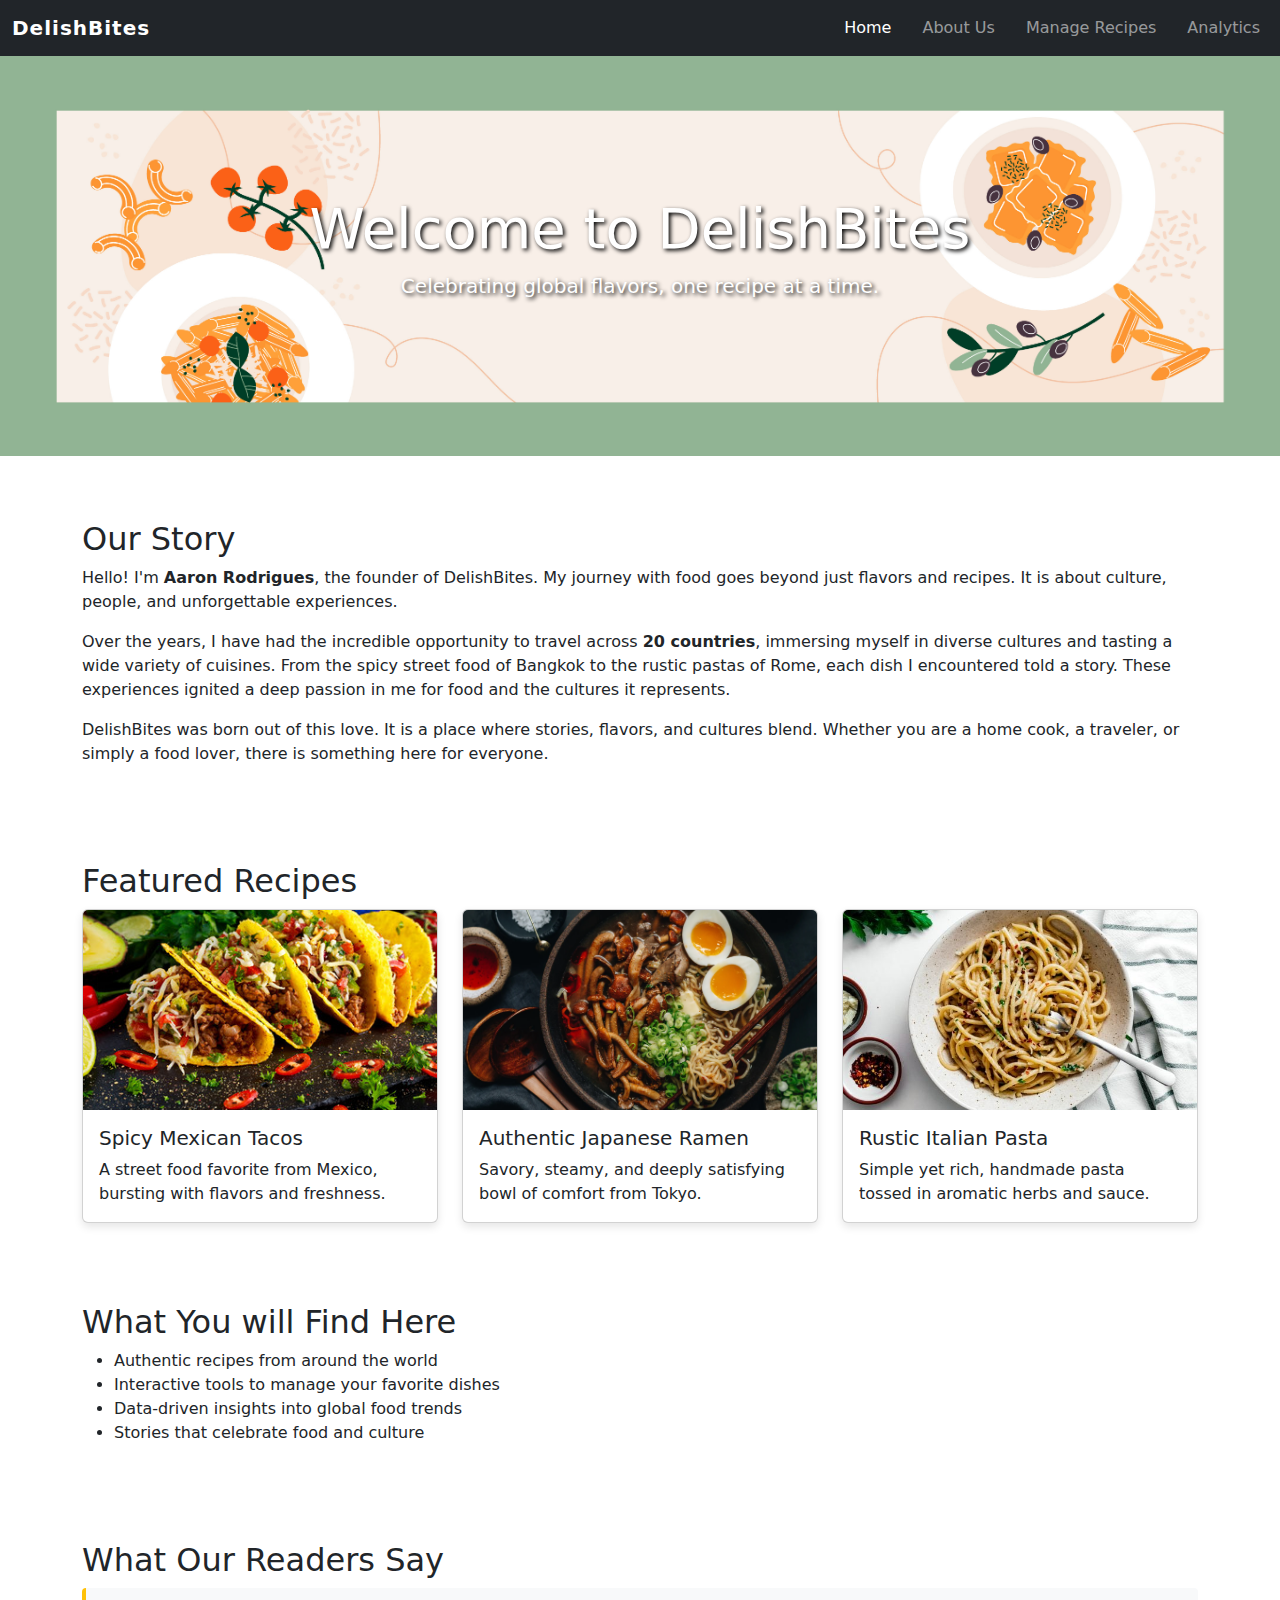
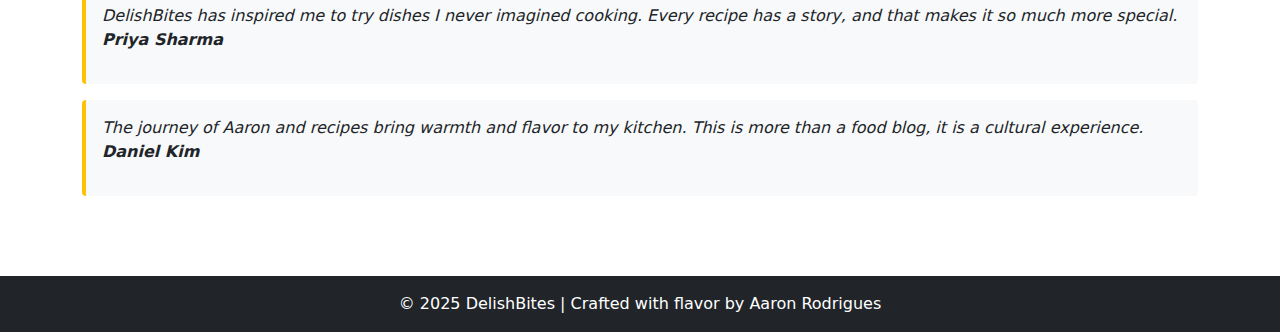
<file: index.html>
<!-- index.html -->
<!DOCTYPE html>
<html lang="en">
<head>
  <meta charset="UTF-8">
  <meta name="viewport" content="width=device-width, initial-scale=1.0">
  <title>DelishBites - Home</title>
  <link rel="stylesheet" href="css/style.css">
  <link rel="stylesheet" href="https://cdn.jsdelivr.net/npm/bootstrap@5.3.0/dist/css/bootstrap.min.css">
  <style>
    .hero-img {
      background: url('img/food-banner.jpg') center center/cover no-repeat;
      height: 400px;
      display: flex;
      align-items: center;
      justify-content: center;
      color: white;
      text-shadow: 2px 2px 4px #000;
      animation: fadeIn 2s ease-in-out;
    }
    .recipe-card img {
      height: 200px;
      object-fit: cover;
      transition: transform 0.3s;
    }
    .recipe-card:hover img {
      transform: scale(1.05);
    }
    @keyframes fadeIn {
      from { opacity: 0; transform: translateY(-20px); }
      to { opacity: 1; transform: translateY(0); }
    }
    .testimonial {
      background-color: #f8f9fa;
      border-left: 4px solid #ffc107;
      padding: 1rem;
      margin-bottom: 1rem;
      animation: fadeIn 1.5s ease-in;
    }
  </style>
</head>
<body>
  <nav class="navbar navbar-expand-lg navbar-dark bg-dark">
    <div class="container-fluid">
      <a class="navbar-brand" href="index.html">DelishBites</a>
      <div class="collapse navbar-collapse">
        <ul class="navbar-nav ms-auto">
          <li class="nav-item"><a class="nav-link active" href="index.html">Home</a></li>
          <li class="nav-item"><a class="nav-link" href="aboutus.html">About Us</a></li>
          <li class="nav-item"><a class="nav-link" href="managerecipes.html">Manage Recipes</a></li>
          <li class="nav-item"><a class="nav-link" href="analytics.html">Analytics</a></li>
        </ul>
      </div>
    </div>
  </nav>

  <header class="hero-img">
    <div class="text-center">
      <h1 class="display-4">Welcome to DelishBites</h1>
      <p class="lead">Celebrating global flavors, one recipe at a time.</p>
    </div>
  </header>

  <main class="container mt-5">
    <section class="mb-5">
      <h2>Our Story</h2>
      <p>Hello! I'm <strong>Aaron Rodrigues</strong>, the founder of DelishBites. My journey with food goes beyond just flavors and recipes. It is about culture, people, and unforgettable experiences.</p>
      <p>Over the years, I have had the incredible opportunity to travel across <strong>20 countries</strong>, immersing myself in diverse cultures and tasting a wide variety of cuisines. From the spicy street food of Bangkok to the rustic pastas of Rome, each dish I encountered told a story. These experiences ignited a deep passion in me for food and the cultures it represents.</p>
      <p>DelishBites was born out of this love. It is a place where stories, flavors, and cultures blend. Whether you are a home cook, a traveler, or simply a food lover, there is something here for everyone.</p>
    </section>

    <section class="mb-5">
      <h2>Featured Recipes</h2>
      <div class="row">
        <div class="col-md-4">
          <div class="card recipe-card">
            <img src="img/tacos.jpg" class="card-img-top" alt="Tacos">
            <div class="card-body">
              <h5 class="card-title">Spicy Mexican Tacos</h5>
              <p class="card-text">A street food favorite from Mexico, bursting with flavors and freshness.</p>
            </div>
          </div>
        </div>
        <div class="col-md-4">
          <div class="card recipe-card">
            <img src="img/ramen.jpg" class="card-img-top" alt="Ramen">
            <div class="card-body">
              <h5 class="card-title">Authentic Japanese Ramen</h5>
              <p class="card-text">Savory, steamy, and deeply satisfying bowl of comfort from Tokyo.</p>
            </div>
          </div>
        </div>
        <div class="col-md-4">
          <div class="card recipe-card">
            <img src="img/pasta.jpg" class="card-img-top" alt="Pasta">
            <div class="card-body">
              <h5 class="card-title">Rustic Italian Pasta</h5>
              <p class="card-text">Simple yet rich, handmade pasta tossed in aromatic herbs and sauce.</p>
            </div>
          </div>
        </div>
      </div>
    </section>

    <section class="mb-5">
      <h2>What You will Find Here</h2>
      <ul>
        <li>Authentic recipes from around the world</li>
        <li>Interactive tools to manage your favorite dishes</li>
        <li>Data-driven insights into global food trends</li>
        <li>Stories that celebrate food and culture</li>
      </ul>
    </section>

    <section class="mb-5">
      <h2>What Our Readers Say</h2>
      <div class="testimonial">
        <p>DelishBites has inspired me to try dishes I never imagined cooking. Every recipe has a story, and that makes it so much more special.<br><strong>Priya Sharma</strong></p>
      </div>
      <div class="testimonial">
        <p>The journey of Aaron and recipes bring warmth and flavor to my kitchen. This is more than a food blog, it is a cultural experience.<br><strong>Daniel Kim</strong></p>
      </div>
    </section>
  </main>

  <footer class="bg-dark text-white text-center py-3 mt-5">
    &copy; 2025 DelishBites | Crafted with flavor by Aaron Rodrigues
  </footer>
</body>
</html>
</file>
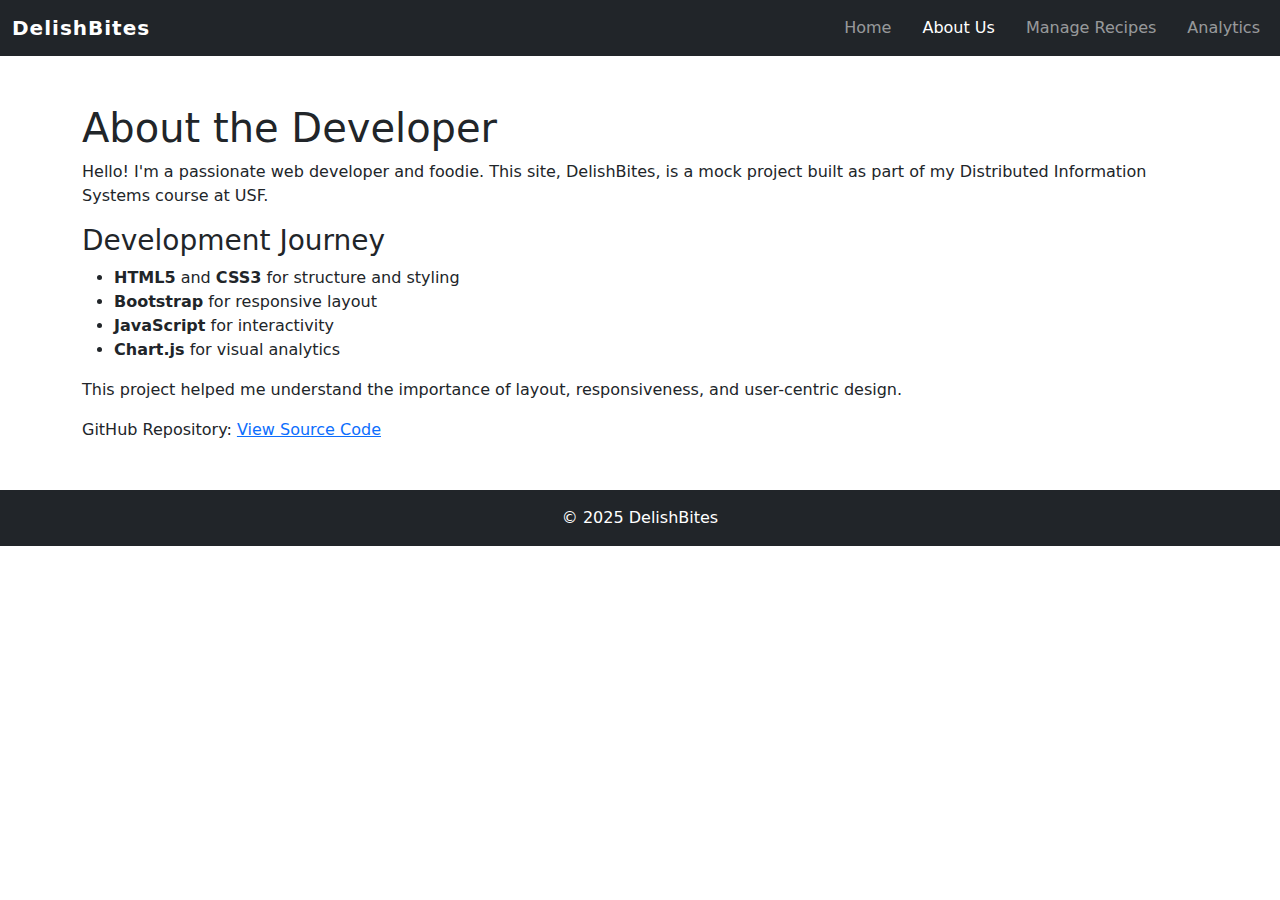
<file: aboutus.html>
<!-- aboutus.html -->
<!DOCTYPE html>
<html lang="en">
<head>
  <meta charset="UTF-8">
  <meta name="viewport" content="width=device-width, initial-scale=1.0">
  <title>About Us - DelishBites</title>
  <link rel="stylesheet" href="css/style.css">
  <link rel="stylesheet" href="https://cdn.jsdelivr.net/npm/bootstrap@5.3.0/dist/css/bootstrap.min.css">
</head>
<body>
  <nav class="navbar navbar-expand-lg navbar-dark bg-dark">
    <div class="container-fluid">
      <a class="navbar-brand" href="index.html">DelishBites</a>
      <div class="collapse navbar-collapse">
        <ul class="navbar-nav ms-auto">
          <li class="nav-item"><a class="nav-link" href="index.html">Home</a></li>
          <li class="nav-item"><a class="nav-link active" href="aboutus.html">About Us</a></li>
          <li class="nav-item"><a class="nav-link" href="managerecipes.html">Manage Recipes</a></li>
          <li class="nav-item"><a class="nav-link" href="analytics.html">Analytics</a></li>
        </ul>
      </div>
    </div>
  </nav>

  <main class="container mt-5">
    <h1>About the Developer</h1>
    <p>Hello! I'm a passionate web developer and foodie. This site, DelishBites, is a mock project built as part of my Distributed Information Systems course at USF.</p>

    <h3>Development Journey</h3>
    <ul>
      <li><strong>HTML5</strong> and <strong>CSS3</strong> for structure and styling</li>
      <li><strong>Bootstrap</strong> for responsive layout</li>
      <li><strong>JavaScript</strong> for interactivity</li>
      <li><strong>Chart.js</strong> for visual analytics</li>
    </ul>

    <p>This project helped me understand the importance of layout, responsiveness, and user-centric design.</p>

    <p>GitHub Repository: <a href="https://github.com/YOUR_USERNAME/Assignment_LookAndFeel" target="_blank">View Source Code</a></p>
  </main>

  <footer class="bg-dark text-white text-center py-3 mt-5">
    &copy; 2025 DelishBites
  </footer>
</body>
</html>
</file>
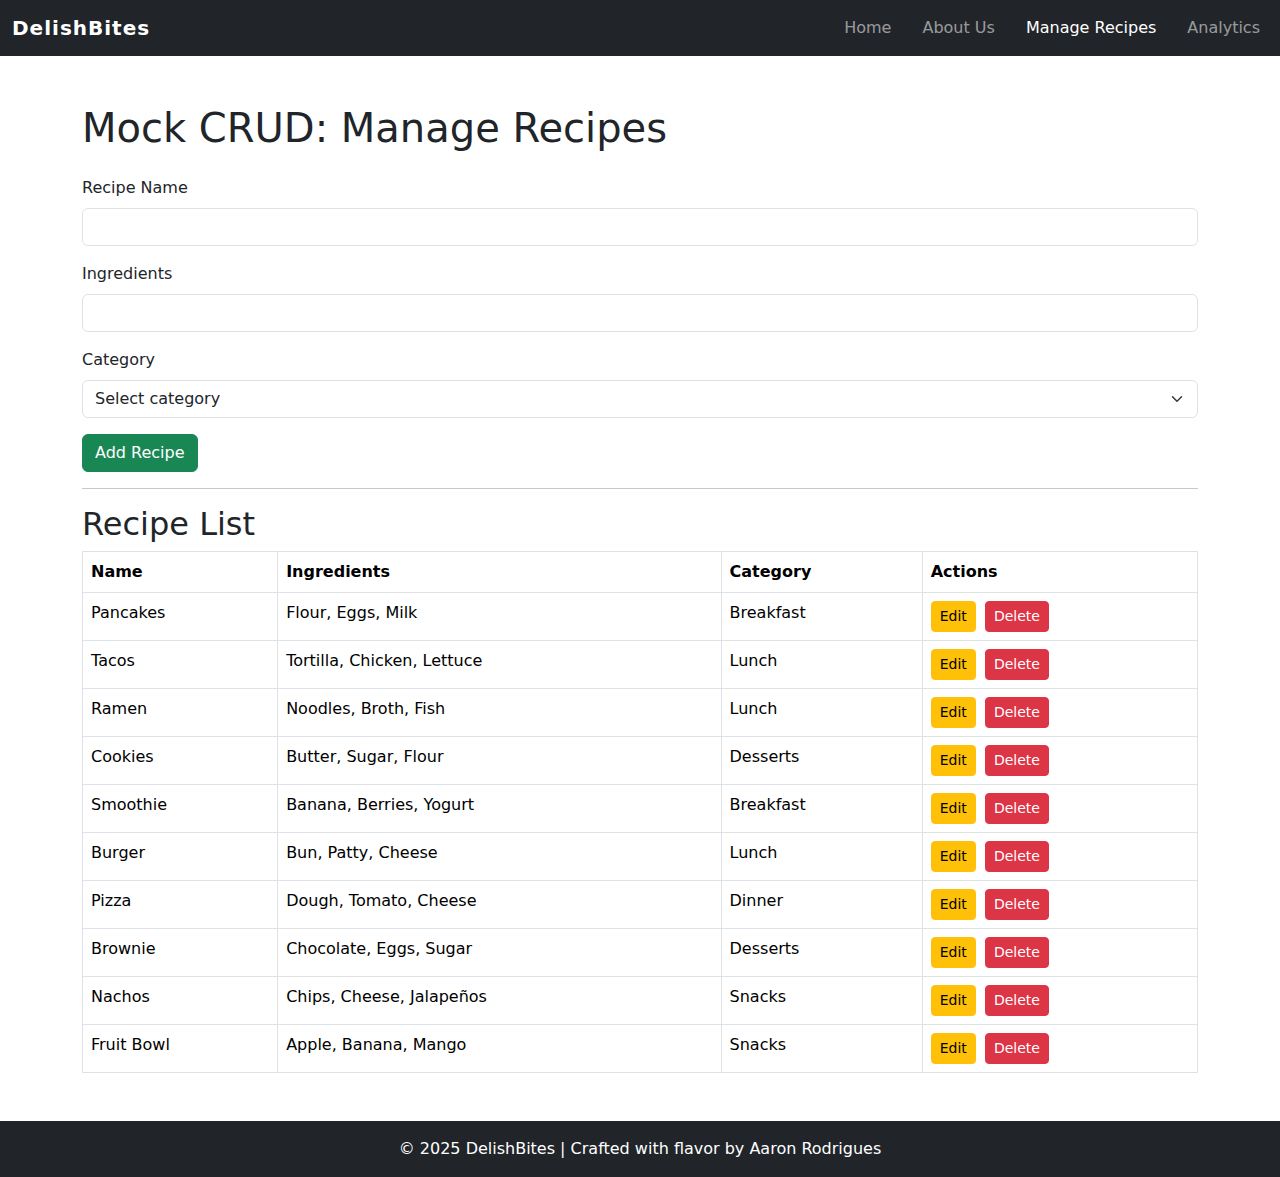
<file: managerecipes.html>
<!-- managerecipes.html -->
<!DOCTYPE html>
<html lang="en">
<head>
  <meta charset="UTF-8">
  <meta name="viewport" content="width=device-width, initial-scale=1.0">
  <title>Manage Recipes - DelishBites</title>
  <link rel="stylesheet" href="css/style.css">
  <link rel="stylesheet" href="https://cdn.jsdelivr.net/npm/bootstrap@5.3.0/dist/css/bootstrap.min.css">
</head>
<body>
  <nav class="navbar navbar-expand-lg navbar-dark bg-dark">
    <div class="container-fluid">
      <a class="navbar-brand" href="index.html">DelishBites</a>
      <div class="collapse navbar-collapse">
        <ul class="navbar-nav ms-auto">
          <li class="nav-item"><a class="nav-link" href="index.html">Home</a></li>
          <li class="nav-item"><a class="nav-link" href="aboutus.html">About Us</a></li>
          <li class="nav-item"><a class="nav-link active" href="managerecipes.html">Manage Recipes</a></li>
          <li class="nav-item"><a class="nav-link" href="analytics.html">Analytics</a></li>
        </ul>
      </div>
    </div>
  </nav>

  <main class="container mt-5">
    <h1 class="mb-4">Mock CRUD: Manage Recipes</h1>
    <form id="recipeForm">
      <div class="mb-3">
        <label for="recipeName" class="form-label">Recipe Name</label>
        <input type="text" id="recipeName" class="form-control" required>
      </div>
      <div class="mb-3">
        <label for="ingredients" class="form-label">Ingredients</label>
        <input type="text" id="ingredients" class="form-control" required>
      </div>
      <div class="mb-3">
        <label for="category" class="form-label">Category</label>
        <select id="category" class="form-select" required>
          <option value="">Select category</option>
          <option value="Breakfast">Breakfast</option>
          <option value="Lunch">Lunch</option>
          <option value="Dinner">Dinner</option>
          <option value="Desserts">Desserts</option>
          <option value="Snacks">Snacks</option>
        </select>
      </div>
      <button type="submit" class="btn btn-success">Add Recipe</button>
    </form>

    <hr>

    <h2>Recipe List</h2>
    <table class="table table-bordered" id="recipeTable">
      <thead>
        <tr>
          <th>Name</th>
          <th>Ingredients</th>
          <th>Category</th>
          <th>Actions</th>
        </tr>
      </thead>
      <tbody>
        <!-- Dynamic rows go here -->
      </tbody>
    </table>
  </main>

  <script src="js/manageRecipes.js"></script>

  <footer class="bg-dark text-white text-center py-3 mt-5">
    &copy; 2025 DelishBites | Crafted with flavor by Aaron Rodrigues
  </footer>
</body>
</html>
</file>
<file: css/style.css>
/* General Styling */
body {
  font-family: 'Segoe UI', Tahoma, Geneva, Verdana, sans-serif;
  background-color: #fff;
  color: #333;
  line-height: 1.6;
}

h1, h2, h3 {
  font-weight: 700;
  margin-bottom: 1rem;
}

section {
  padding-top: 1rem;
  padding-bottom: 1rem;
}

/* Navigation */
.navbar-brand {
  font-weight: bold;
  letter-spacing: 1px;
}

.navbar-nav .nav-link {
  margin-left: 15px;
}

/* Hero Section */
.hero-img {
  text-align: center;
  color: #fff;
}

/* Recipe Cards */
.recipe-card {
  box-shadow: 0 4px 8px rgba(0, 0, 0, 0.1);
  transition: transform 0.3s ease;
}

.recipe-card:hover {
  transform: translateY(-5px);
}

/* Testimonials */
.testimonial {
  border-left: 4px solid #ffc107;
  background-color: #fdfdfd;
  padding: 1rem 1.5rem;
  font-style: italic;
  margin-bottom: 1rem;
  border-radius: 4px;
}

/* Footer */
footer {
  background-color: #343a40;
  color: #fff;
}

/* Utility Animations */
@keyframes fadeIn {
  from {
    opacity: 0;
    transform: translateY(10px);
  }
  to {
    opacity: 1;
    transform: translateY(0);
  }
}

.fade-in {
  animation: fadeIn 1s ease-in-out;
}
</file>
